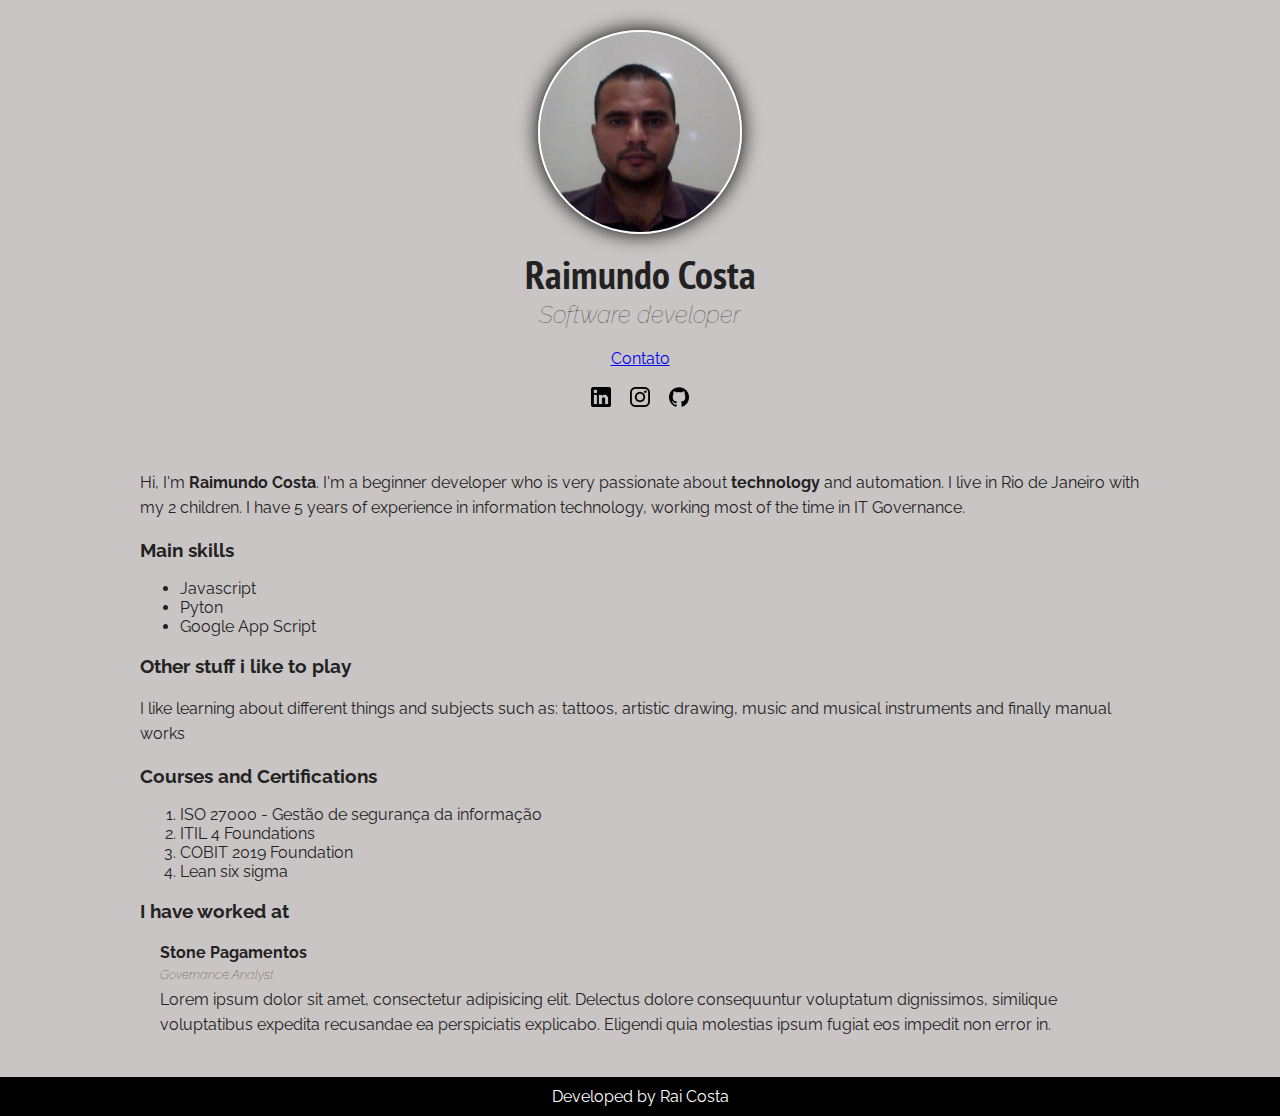
<file: index.html>
<!DOCTYPE html>
<html lang="pt-br">
<head>
    <!-- 
        A tag head serve para as configurações do meu documentoi html
    -->
    <meta charset="UTF-8">
    <meta http-equiv="X-UA-Compatible" content="IE=edge">
    <meta name="viewport" content="width=device-width, initial-scale=1.0">
    <title>Raimundo Costa</title>
    <link rel="preconnect" href="https://fonts.googleapis.com"><link rel="preconnect" href="https://fonts.gstatic.com" crossorigin><link href="https://fonts.googleapis.com/css2?family=PT+Sans+Narrow:wght@700&family=Raleway:wght@400;500&display=swap" rel="stylesheet">
    <link rel="stylesheet" href="style.css">
</head>
<body>
    <!-- 
        A tag body é responsável pela área vísivel da minha página
    -->
    <div class="container">
        <div class="profile">
            <img src="foto_perfil.jpg" alt="Foto: Raimundo Costa" class="foto-principal">
            <h1>Raimundo Costa</h1>
            <h2>Software developer</h2>
            <a href="contato.html">Contato</a>
            <br><br>
            <a href="https://www.linkedin.com/in/raycosta/" target="_blank" class="social-links">
                <img src="logo-linkedin.png" alt="Linkedin" class="social-icons">
            </a>
            <a href="https://www.instagram.com" target="_blank" class="social-links">
                <img src="logo-instagram.png" alt="Instagram" class="social-icons instagram">    
            </a>
            <a href="https://github.com/rayscosta/rayscosta" target="_blank" class="social-links">
                <img src="logo-github.png" alt="Github" class="social-icons">
            </a>
            <br><br>
        </div>

        <p>Hi, I'm <strong>Raimundo Costa</strong>. I'm a beginner developer who is very passionate about <b>technology</b> and automation.  I live in Rio de Janeiro with my 2 children. I have 5 years of experience in information technology, working most of the time in IT Governance.</p>
        
        <h3>Main skills</h3>
        <ul>
            <li>Javascript</li>
            <li>Pyton</li>
            <li>Google App Script</li>
        </ul>

        <h3>Other stuff i like to play</h3>
        <p>
            I like learning about different things and subjects such as: tattoos, artistic drawing, music and musical instruments and finally manual works
        </p>

        <h3>Courses and Certifications</h3>
        <ol>
            <li>ISO 27000 - Gestão de segurança da informação</li>
            <li>ITIL 4 Foundations</li>
            <li>COBIT 2019 Foundation</li>
            <li>Lean six sigma</li>
        </ol>
        
        <h3>I have worked at</h3>
        <ul class="jobs-list">
            <li>
                <h4>Stone Pagamentos</h3>
                <h5>Governance Analyst</h5>
                <p>
                    Lorem ipsum dolor sit amet, consectetur adipisicing elit. Delectus dolore consequuntur voluptatum dignissimos, similique voluptatibus expedita recusandae ea perspiciatis explicabo. Eligendi quia molestias ipsum fugiat eos impedit non error in.
                </p>
            </li>
        </ul>
    </div>
    <div class="footer">
        Developed by Rai Costa
    </div>
</body>
</html>
</file>
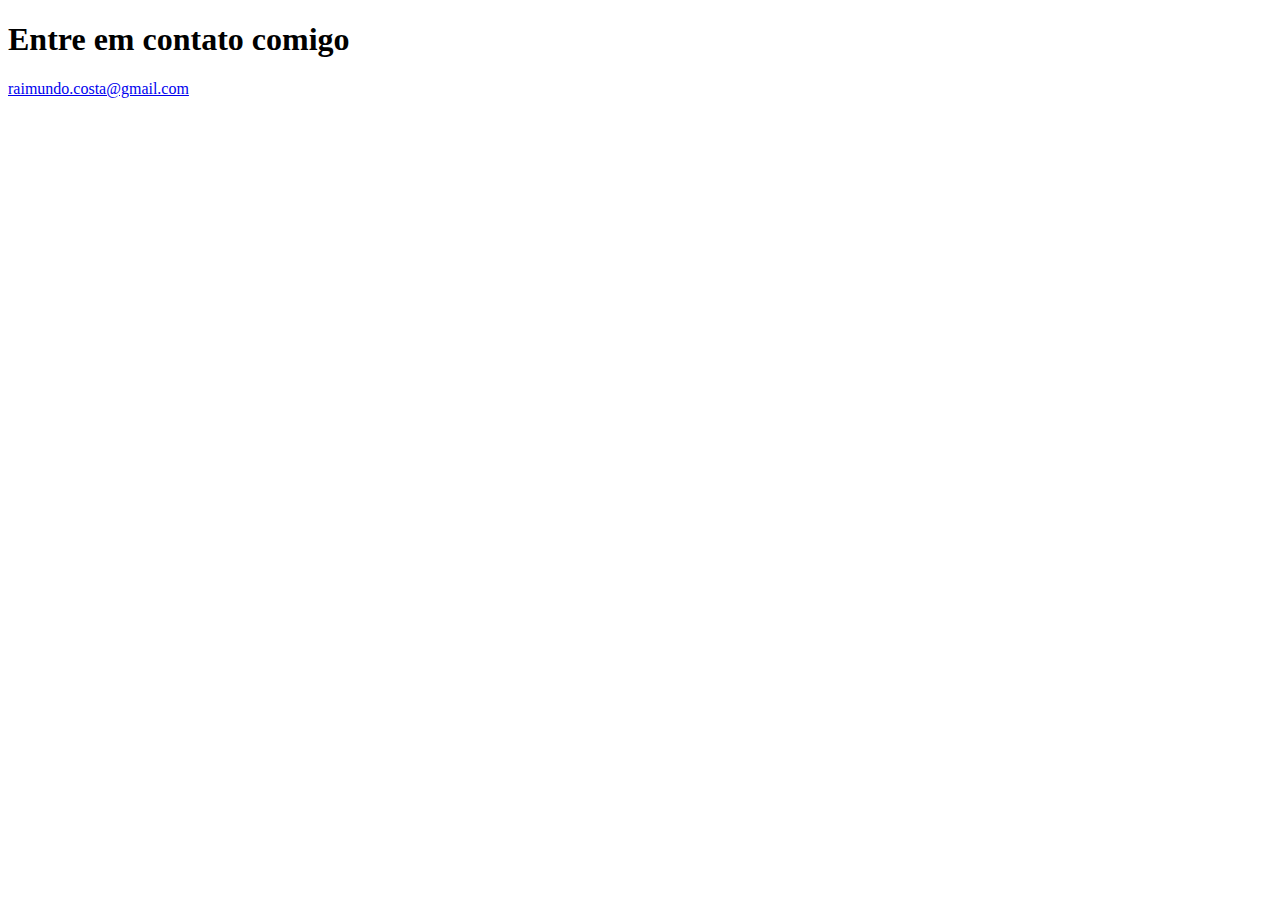
<file: contato.html>
<!DOCTYPE html>
<html lang="pt-br">
<head>
    <meta charset="UTF-8">
    <meta http-equiv="X-UA-Compatible" content="IE=edge">
    <meta name="viewport" content="width=device-width, initial-scale=1.0">
    <title>Contato</title>
</head>
<body>
    <h1>Entre em contato comigo</h1>
    <a href="mailto:raimundo.costa@gmail.com">raimundo.costa@gmail.com</a>
</body>
</html>
</file>
<file: style.css>
body {
    background-color: #cac5c5;
    font-family: 'Raleway', sans-serif;
    color: rgb(34, 34, 34);
    margin: 0;
}

h1 {
    margin-top: 10px;
    margin-bottom: 0px;
    font-family: 'PT Sans Narrow', sans-serif;
    font-size: 40px;
}

h2 {
    margin-top: 0px;
    font-style: italic;
    color: rgb(73, 73, 73);
    font-weight: 100;

}

h4 {
    margin-bottom: 5px;
}

h5 {
    margin-top: 0;
    margin-bottom: 5px;
    font-weight: 100;
    font-style: italic;
}

p {
    margin-top: 0;
    line-height: 25px;
}

.container {
    width: 1000px;
    margin: 0 auto;
}
.profile {
    text-align: center;
    margin-bottom: 40px;
}

.foto-principal {
    width: 200px;
    border: 2px solid #ffffff;/* shorthand */
    margin: 30px 30px 0 30px;
    border-radius: 50%;
    box-shadow: 0px 0px 20px #000000;
    /* border-width: 5px;
    border-style: solid;
    border-color: black;
     */
}

.social-links {
    text-decoration: none;
}

.instagram {
    margin: 0 15px 0 15px;
}

.social-icons {
    width: 20px;
}

.jobs-list {
    list-style: none;
    padding-left: 20px;
}

.footer {
    margin-top: 40px;
    background-color: #000000;
    color: #ffffff;
    text-align: center;
    padding: 10px 0 10px 0;
}
</file>
